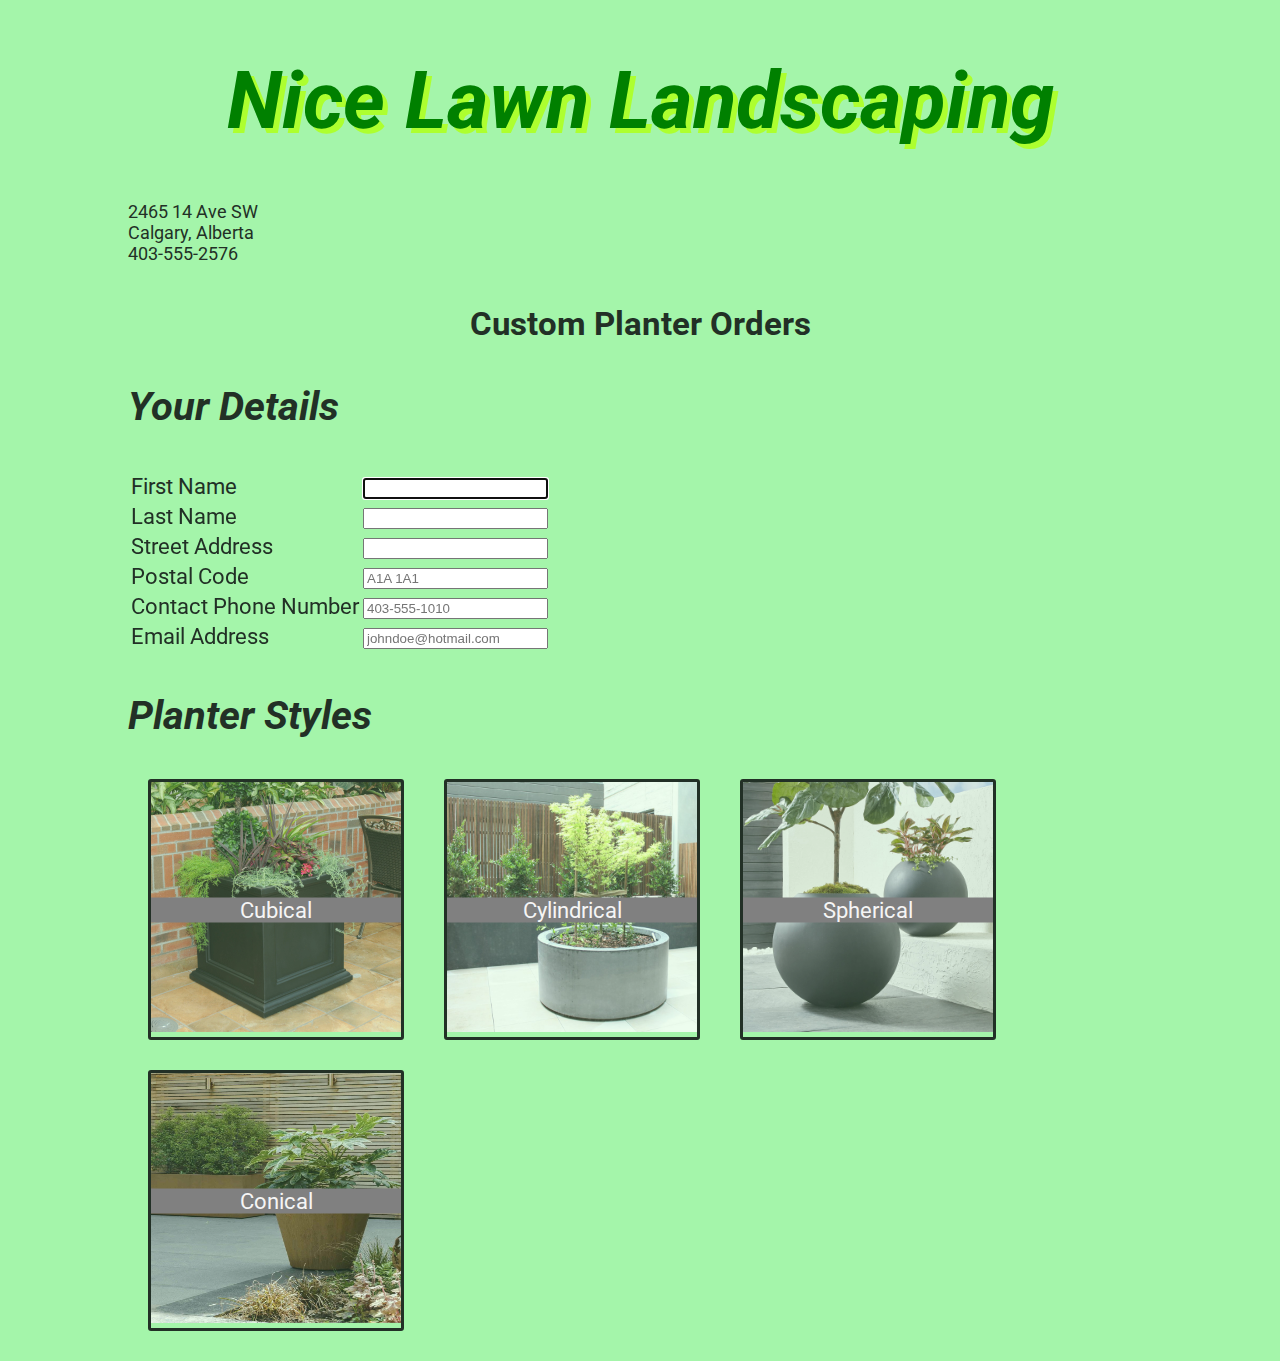
<file: assignment2/index.html>
<!DOCTYPE html>
<html lang="en">
<head>
    <meta charset="UTF-8">
    <meta http-equiv="X-UA-Compatible" content="IE=edge">
    <meta name="viewport" content="width=device-width, initial-scale=1.0">
    <title>Homework Assignment 2</title>
    <link rel="stylesheet" href="assignment2.css">
    <script src="assignment2.js" defer></script>
</head>
<body>
    <header>
        <h1>Nice Lawn Landscaping</h1>
        <div>2465 14 Ave SW</div>
        <div>Calgary, Alberta</div>
        <div>403-555-2576</div>
    </header>
    <h2>Custom Planter Orders</h2>
    <h3>Your Details</h3>
    <form id="form">
    <table id="information">
        <tr>
            <td>
                <label for="firstName">First Name</label>
            </td>
            <td>
                <input type="text" name="firstName" id="firstName" pattern="[a-zA-Z- ]+" maxlength="25" required autofocus>
            </td>
        </tr>
        <tr>
            <td>
                <label for="lastName">Last Name</label>
            </td>
            <td>
                <input type="text" name="lastName" id="lastName" pattern="[a-zA-Z- ]+" maxlength="25" required>
            </td>
        </tr>
        <tr>
            <td>
                <label for="address">Street Address</label>
            </td>
            <td>
                <input type="text" id="address" name="address" required>
            </td>
        </tr>
        <tr>
            <td>
                <label for="postCode">Postal Code</label>
            </td>
            <td>
                <input type="text" name="postCode" id="postCode" pattern="[A-Z][0-9][A-Z] [0-9][A-Z][0-9]" placeholder="A1A 1A1" required>
            </td>
        </tr>
        <tr>
            <td>
                <label for="phone">Contact Phone Number</label>
            </td>
            <td>
                <input type="tel" name="phone" id="phone" pattern="[0-9]{3}-[0-9]{3}-[0-9]{4}" placeholder="403-555-1010" required>
            </td>
        </tr>
        <tr>
            <td>
                <label for="email">Email Address</label>
            </td>
            <td>
                <input type="email" id="email" name="email" title="johndoe@domain.com" pattern="[a-z0-9._%+-]+@[a-z0-9.-]+\.[a-z]{2,}$" placeholder="johndoe@hotmail.com" required>
            </td>
        </tr>
    </table>
    <h3>Planter Styles</h3>
    <div id="imageButtons">
        <div id="cubeButton" class="buttonContainer">
            <img src="photos/8800-B-Fairfield_28x28_Black-LS_2_.jpg" alt="Cubical Planters"><!--Source: https://foryourhomeandgarden.com/images/detailed/55/8800-B-Fairfield_28x28_Black-LS_2_.jpg-->
            <div class="buttonText">Cubical</div>
        </div>
        <div id="cylinderButton" class="buttonContainer">
            <img src="photos/GRC_PLANTER-03.jpg" alt="Cylindrical Planters"><!--Source: https://www.bottongardiner.com.au/wp-content/uploads/2020/05/GRC_PLANTER-03.jpg-->
            <div class="buttonText">Cylindrical</div>
        </div>
        <div id="sphereButton" class="buttonContainer">
            <img src="photos/dark-gray-outdoor-sphere-planters-1.jpg" alt="Spherical Planters"><!--Source: https://www.thegreenhead.com/imgs/dark-gray-outdoor-sphere-planters-1.jpg-->
            <div class="buttonText">Spherical</div>
        </div>
        <div id="coneButton" class="buttonContainer">
            <img src="photos/Corten_conical cms 5-858x1200.jpg" alt="Conical Planters"><!--Source: https://www.iotagarden.com/image/cache/data/products/Corten_conical%20cms%205-858x1200.jpg-->
            <div class="buttonText">Conical</div>
        </div>
    </div>
    <div id="productMenu"></div>
    <div id="confirmation"></div>
</body>
</html>
</file>
<file: assignment2/assignment2.css>
@import url('https://fonts.googleapis.com/css2?family=Roboto:ital,wght@0,400;1,700&display=swap');

body {
    font-family: 'Roboto', sans-serif;
    font-size: 22px;
    color: rgb(34, 48, 38);
    margin: auto;
    width: 80%;
    background-color: rgb(164, 245, 170);
}

h1 {
    color: green;
    text-shadow: greenyellow 5px 5px;
    font-size: 80px;
    font-style: italic;
    text-align: center;
}

header {
    margin-bottom: 40px;
}

header div {
    font-size: 18px;
}

h2 {
    text-align: center;
}

h3 {
    font-style: italic;
    font-size: 40px;
}

.button {
    margin-top: 30px;
    margin-bottom: 30px;
    height: 40px;
    width: 150px;
    font-size: 20px;
}

#submit {
    background-color: rgb(81, 243, 75);
}

#reset {
    border-style: none;
}

#confirmation {
    margin-bottom: 80px;
}

img {
    width: 250px;
    height: 250px;
    overflow: hidden;
    object-fit: fill;
    opacity: 0.8;
}

.buttonContainer {
    position: relative;
    display: inline;
    float: left;
    border: rgb(34, 48, 38);
    border-radius: 3px;
    border-style: solid;
    margin-left: 20px;
    margin-right: 20px;
    margin-bottom: 30px;
}

.buttonContainer:hover {
    transform: scale(125%);
}

.buttonText {
    position: absolute;
    top: 50%;
    left: 50%;
    transform: translate(-50%, -50%);
    color: whitesmoke;
    background-color: gray;
    width: 100%;
    text-align: center;
}
</file>
